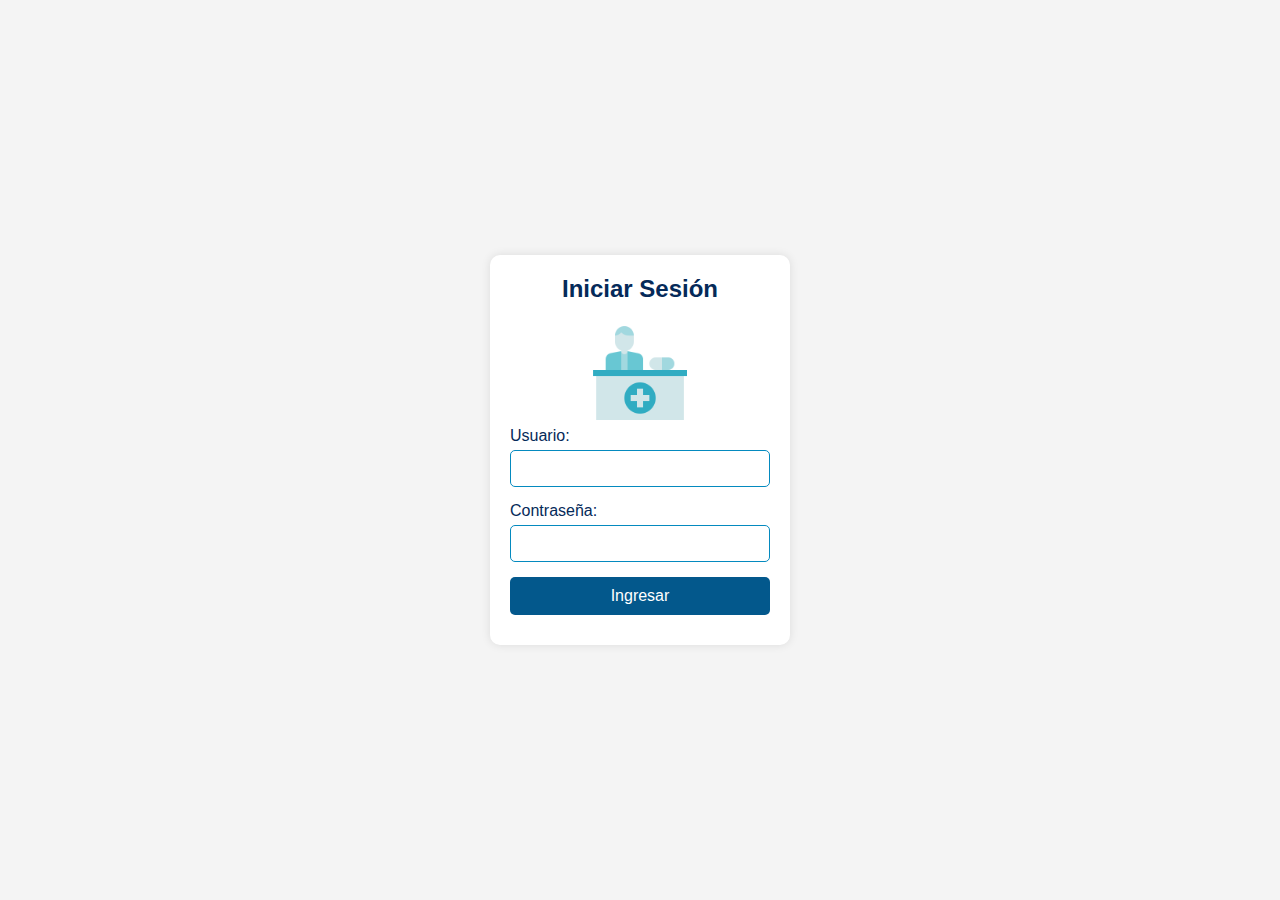
<file: farm_sanJuan/login.html>
<!DOCTYPE html>
<html lang="es">
<head>
    <meta charset="UTF-8">
    <meta name="viewport" content="width=device-width, initial-scale=1.0">
    <title>Login</title>
    <link rel="icon" href="img/usuario.png" type="image/png">
    <link rel="stylesheet" href="css/estiloslogin.css">
</head>
<body>
    <div class="login-container">
        <h2>Iniciar Sesión</h2>
        <img class="img-login" src="img/usuario.png" alt="Icono de usuario">
        <form id="loginForm" onsubmit="return login(event)">
            <label for="Usuario">Usuario:</label>
            <input type="text" id="Usuario" name="Usuario" required>

            <label for="password">Contraseña:</label>
            <input type="password" id="password" name="password" required>

            <button type="submit">Ingresar</button>
        </form>
        <div id="error-message"></div>
    </div>

    <script src="javascript/login.js"></script>
</body>
</html>
</file>
<file: farm_sanJuan/css/estiloslogin.css>
/* Colores */
/* #03588C */ /*banner*/
/* #048ABF */ /*cursor*/
/* #052A59 */ /*letras*/
/* #034C8C */ /**/

* {
    box-sizing: border-box;
    margin: 0;
    padding: 0;
}

body {
    font-family: Arial, sans-serif;
    background-color: #f4f4f4;
    display: flex;
    justify-content: center;
    align-items: center;
    min-height: 100vh;
    color: #052A59;
    padding: 20px;
}

.login-container {
    background-color: white;
    padding: 20px;
    border-radius: 10px;
    box-shadow: 0 0 10px rgba(0, 0, 0, 0.1);
    width: 100%;
    max-width: 300px;
    text-align: center;
}

h2 {
    margin-bottom: 20px;
}

label {
    display: block;
    text-align: left;
    margin-bottom: 5px;
}

input {
    width: 100%;
    padding: 10px;
    margin-bottom: 15px;
    border: 1px solid #048ABF;
    border-radius: 5px;
}

.img-login {
    width: 100px;
    height: 100px;
}

button {
    width: 100%;
    padding: 10px;
    background-color: #03588C;
    color: white;
    border: none;
    border-radius: 5px;
    cursor: pointer;
    font-size: 16px;
}

.img-boton {
    width: 50px;
    height: 50px;
}

button:hover {
    background-color: #048ABF;
}

#error-message {
    color: red;
    margin-top: 10px;
    font-size: 14px;
}

/* Estilos responsivos */
@media (max-width: 600px) {
    body {
        flex-direction: column;
        padding: 10px;
    }

    .login-container {
        width: 100%;
        max-width: none;
        padding: 15px;
    }

    h2 {
        font-size: 18px;
    }

    button {
        font-size: 14px;
    }

    .img-login {
        width: 80px;
        height: 80px;
    }

    .img-boton {
        width: 40px;
        height: 40px;
    }
}
</file>
